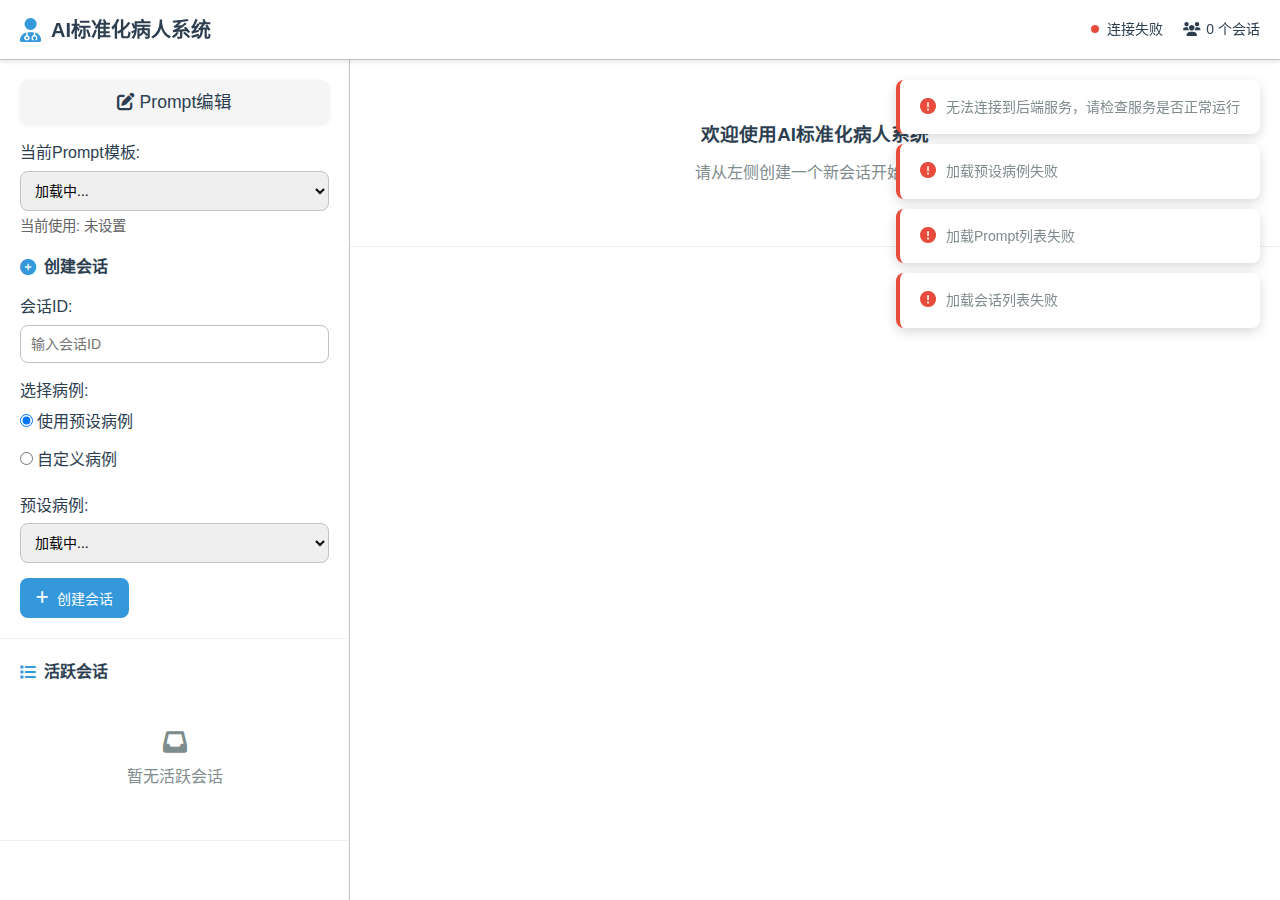
<file: frontend/index.html>
<!DOCTYPE html>
<html lang="zh-CN">
<head>
    <meta charset="UTF-8">
    <meta name="viewport" content="width=device-width, initial-scale=1.0">
    <title>AI标准化病人系统</title>
    <link rel="stylesheet" href="styles.css">
    <link rel="stylesheet" href="https://cdnjs.cloudflare.com/ajax/libs/font-awesome/6.0.0/css/all.min.css">
</head>
<body>
    <div id="app">
        <!-- 顶部导航栏 -->
        <header class="header">
            <div class="header-content">
                <div class="logo">
                    <i class="fas fa-user-md"></i>
                    <h1>AI标准化病人系统</h1>
                </div>
                <div class="header-info">
                    <div class="status-indicator" id="connectionStatus">
                        <span class="status-dot"></span>
                        <span class="status-text">连接中...</span>
                    </div>
                    <div class="session-count" id="sessionCount">
                        <i class="fas fa-users"></i>
                        <span>0 个会话</span>
                    </div>
                </div>
            </div>
        </header>

        <!-- 主要内容区域 -->
        <main class="main-content">
            <!-- 侧边栏 -->
            <aside class="sidebar">
                <div class="sidebar-section">
                    <a href="prompt_editor.html" class="btn btn-link" style="display:block;margin-bottom:16px;font-size:1.1em;text-align:center;background:#f5f5f5;border-radius:8px;padding:8px 0;box-shadow:0 1px 4px #eee;">
                        <i class="fas fa-edit"></i> Prompt编辑
                    </a>
                    
                    <div class="form-group" style="margin-bottom:16px;">
                        <label for="promptSelect">当前Prompt模板:</label>
                        <select id="promptSelect">
                            <option value="">加载中...</option>
                        </select>
                        <div style="margin-top:4px;font-size:0.9em;color:#666;">
                            当前使用: <span id="currentPromptDisplay">未设置</span>
                        </div>
                    </div>
                    
                    <h3><i class="fas fa-plus-circle"></i> 创建会话</h3>
                    <div class="create-session-form">
                        <div class="form-group">
                            <label for="sessionId">会话ID:</label>
                            <input type="text" id="sessionId" placeholder="输入会话ID" />
                        </div>
                        
                        <div class="form-group">
                            <label>选择病例:</label>
                            <div class="radio-group">
                                <label class="radio-label">
                                    <input type="radio" name="dataSource" value="preset" checked />
                                    <span>使用预设病例</span>
                                </label>
                                <label class="radio-label">
                                    <input type="radio" name="dataSource" value="custom" />
                                    <span>自定义病例</span>
                                </label>
                            </div>
                        </div>

                        <div id="presetSection" class="form-group">
                            <label for="presetSelect">预设病例:</label>
                            <select id="presetSelect">
                                <option value="">加载中...</option>
                            </select>
                        </div>

                        <div id="customSection" class="form-group" style="display: none;">
                            <label for="customData">自定义数据 (JSON):</label>
                            <textarea id="customData" rows="8" placeholder='请输入JSON格式的病例数据，例如:
{
  "basics": {
    "name": "张三",
    "性别": "男",
    "年龄": 30
  },
  "disease": "感冒",
  "symptoms": ["头痛", "发热"],
  "personalities": ["配合治疗"]
}'></textarea>
                        </div>

                        <button class="btn btn-primary" id="createSessionBtn">
                            <i class="fas fa-plus"></i> 创建会话
                        </button>
                    </div>
                </div>

                <div class="sidebar-section">
                    <h3><i class="fas fa-list"></i> 活跃会话</h3>
                    <div class="session-list" id="sessionList">
                        <div class="empty-state">
                            <i class="fas fa-inbox"></i>
                            <p>暂无活跃会话</p>
                        </div>
                    </div>
                </div>
            </aside>

            <!-- 聊天区域 -->
            <section class="chat-container">
                <div class="chat-header" id="chatHeader">
                    <div class="patient-info" style="display: none;">
                        <div class="patient-avatar">
                            <i class="fas fa-user"></i>
                        </div>
                        <div class="patient-details">
                            <h3 id="patientName">患者姓名</h3>
                            <p id="patientDisease">疾病信息</p>
                        </div>
                        <div class="session-actions">
                            <button class="btn btn-small" id="sessionInfoBtn" title="会话信息">
                                <i class="fas fa-info-circle"></i>
                            </button>
                            <button class="btn btn-small" id="historyBtn" title="对话历史">
                                <i class="fas fa-history"></i>
                            </button>
                            <button class="btn btn-small btn-danger" id="deleteSessionBtn" title="删除会话">
                                <i class="fas fa-trash"></i>
                            </button>
                        </div>
                    </div>
                    <div class="welcome-message" id="welcomeMessage">
                        <h3>欢迎使用AI标准化病人系统</h3>
                        <p>请从左侧创建一个新会话开始对话</p>
                    </div>
                </div>

                <div class="chat-messages" id="chatMessages">
                    <!-- 消息将在这里动态生成 -->
                </div>

                <div class="chat-input-container" id="chatInputContainer" style="display: none;">
                    <div class="chat-input">
                        <input type="text" id="messageInput" placeholder="请输入您要询问病人的问题..." />
                        <button class="btn btn-primary" id="sendBtn">
                            <i class="fas fa-paper-plane"></i>
                        </button>
                    </div>
                    <div class="quick-questions">
                        <span class="quick-question-label">快速问题:</span>
                        <button class="quick-question" data-question="您好，请问您哪里不舒服？">基本问诊</button>
                        <button class="quick-question" data-question="症状持续多长时间了？">症状时间</button>
                        <button class="quick-question" data-question="您有什么过敏史吗？">过敏史</button>
                        <button class="quick-question" data-question="您的家族病史如何？">家族史</button>
                    </div>
                    <div class="exam-actions">
                        <button class="btn btn-secondary" id="requestExamBtn">
                            <i class="fas fa-file-medical"></i> 请求检查报告
                        </button>
                        <button class="btn btn-info" id="examListBtn">
                            <i class="fas fa-list"></i> 检查报告列表
                        </button>
                        <button class="btn btn-warning" id="scoreReportBtn">
                            <i class="fas fa-chart-line"></i> 查看评分报告
                        </button>
                    </div>
                </div>
            </section>
        </main>

        <!-- 模态框 -->
        <div class="modal" id="sessionInfoModal">
            <div class="modal-content">
                <div class="modal-header">
                    <h3>会话详细信息</h3>
                    <button class="modal-close" id="closeSessionInfo">
                        <i class="fas fa-times"></i>
                    </button>
                </div>
                <div class="modal-body" id="sessionInfoContent">
                    <!-- 会话信息内容 -->
                </div>
            </div>
        </div>

        <div class="modal" id="historyModal">
            <div class="modal-content">
                <div class="modal-header">
                    <h3>对话历史</h3>
                    <button class="modal-close" id="closeHistory">
                        <i class="fas fa-times"></i>
                    </button>
                </div>
                <div class="modal-body" id="historyContent">
                    <!-- 对话历史内容 -->
                </div>
            </div>
        </div>

        <!-- 检查报告弹窗 -->
        <div class="modal" id="examModal">
            <div class="modal-content">
                <div class="modal-header">
                    <h3>检查报告</h3>
                    <button class="modal-close" id="closeExamModal">
                        <i class="fas fa-times"></i>
                    </button>
                </div>
                <div class="modal-body" id="examModalContent"></div>
            </div>
        </div>
        <!-- 检查报告列表弹窗 -->
        <div class="modal" id="examListModal">
            <div class="modal-content">
                <div class="modal-header">
                    <h3>检查报告列表</h3>
                    <button class="modal-close" id="closeExamList">
                        <i class="fas fa-times"></i>
                    </button>
                </div>
                <div class="modal-body" id="examListContent"></div>
            </div>
        </div>

        <!-- 评分报告弹窗 -->
        <div class="modal" id="scoreModal">
            <div class="modal-content" style="max-width: 800px;">
                <div class="modal-header">
                    <h3>问诊评分报告</h3>
                    <button class="modal-close" id="closeScoreModal">
                        <i class="fas fa-times"></i>
                    </button>
                </div>
                <div class="modal-body" id="scoreModalContent"></div>
            </div>
        </div>

        <!-- 加载动画 -->
        <div class="loading-overlay" id="loadingOverlay" style="display: none;">
            <div class="loading-spinner">
                <i class="fas fa-spinner fa-spin"></i>
                <p>处理中...</p>
            </div>
        </div>

        <!-- 通知系统 -->
        <div class="notifications" id="notifications"></div>
    </div>

    <script src="app.js"></script>
</body>
</html>
</file>
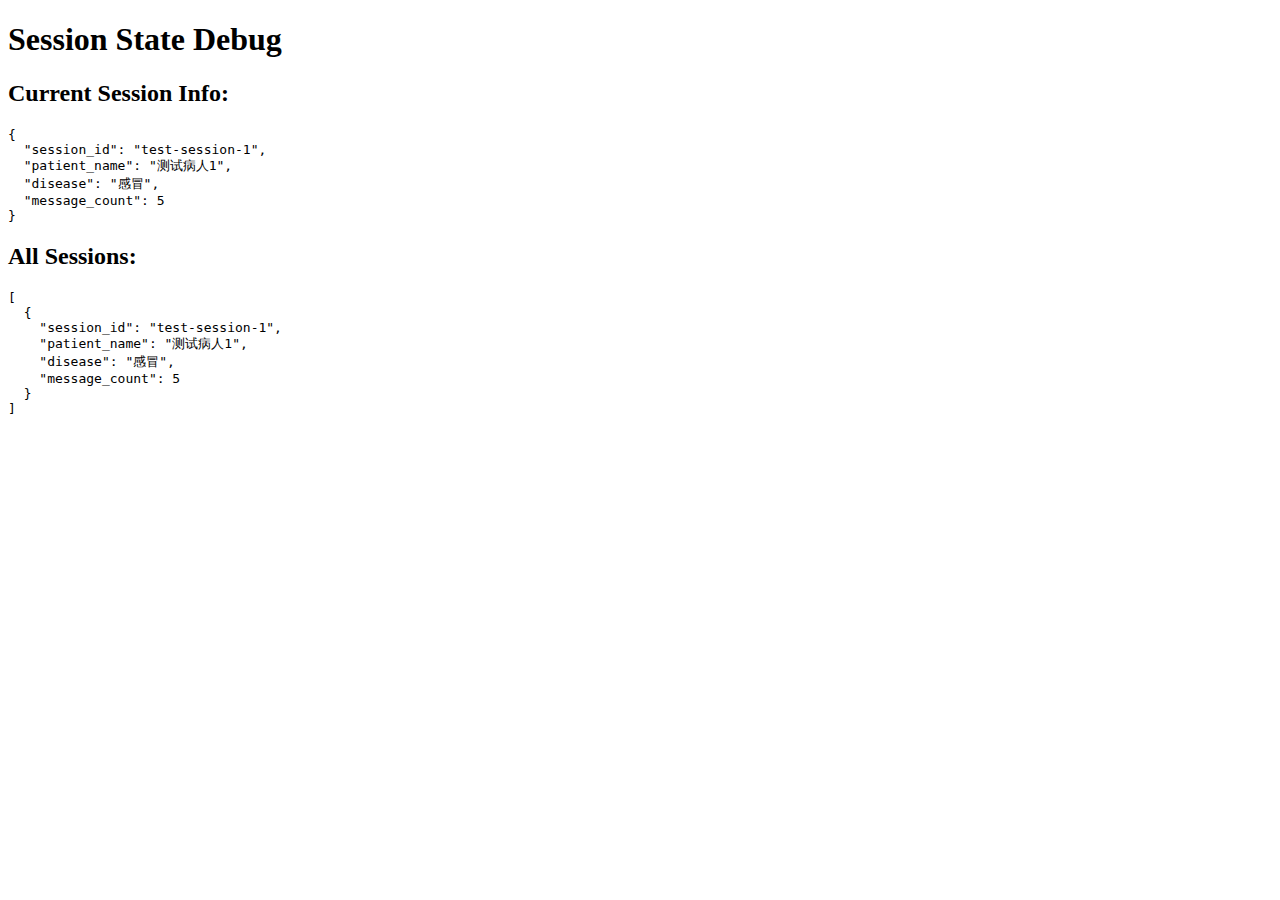
<file: debug_session.html>
<!DOCTYPE html>
<html>
<head>
    <title>Session Debug Test</title>
</head>
<body>
    <h1>Session State Debug</h1>
    <div id="debug-info"></div>
    
    <script>
        // 模拟AppState
        const AppState = {
            currentSession: null,
            sessions: []
        };
        
        function updateDebugInfo() {
            const debugDiv = document.getElementById('debug-info');
            debugDiv.innerHTML = `
                <h2>Current Session Info:</h2>
                <pre>${JSON.stringify(AppState.currentSession, null, 2)}</pre>
                
                <h2>All Sessions:</h2>
                <pre>${JSON.stringify(AppState.sessions, null, 2)}</pre>
            `;
        }
        
        // 测试session数据
        AppState.sessions = [
            {
                session_id: "test-session-1",
                patient_name: "测试病人1",
                disease: "感冒",
                message_count: 5
            }
        ];
        
        AppState.currentSession = AppState.sessions[0];
        
        updateDebugInfo();
        
        // 测试session_id访问
        console.log('Test session_id access:');
        console.log('AppState.currentSession.session_id:', AppState.currentSession.session_id);
        console.log('Type:', typeof AppState.currentSession.session_id);
        
        // 测试URL构造
        const testUrl = `/api/scoring/suggestions/${AppState.currentSession.session_id}`;
        console.log('Test URL:', testUrl);
    </script>
</body>
</html>
</file>
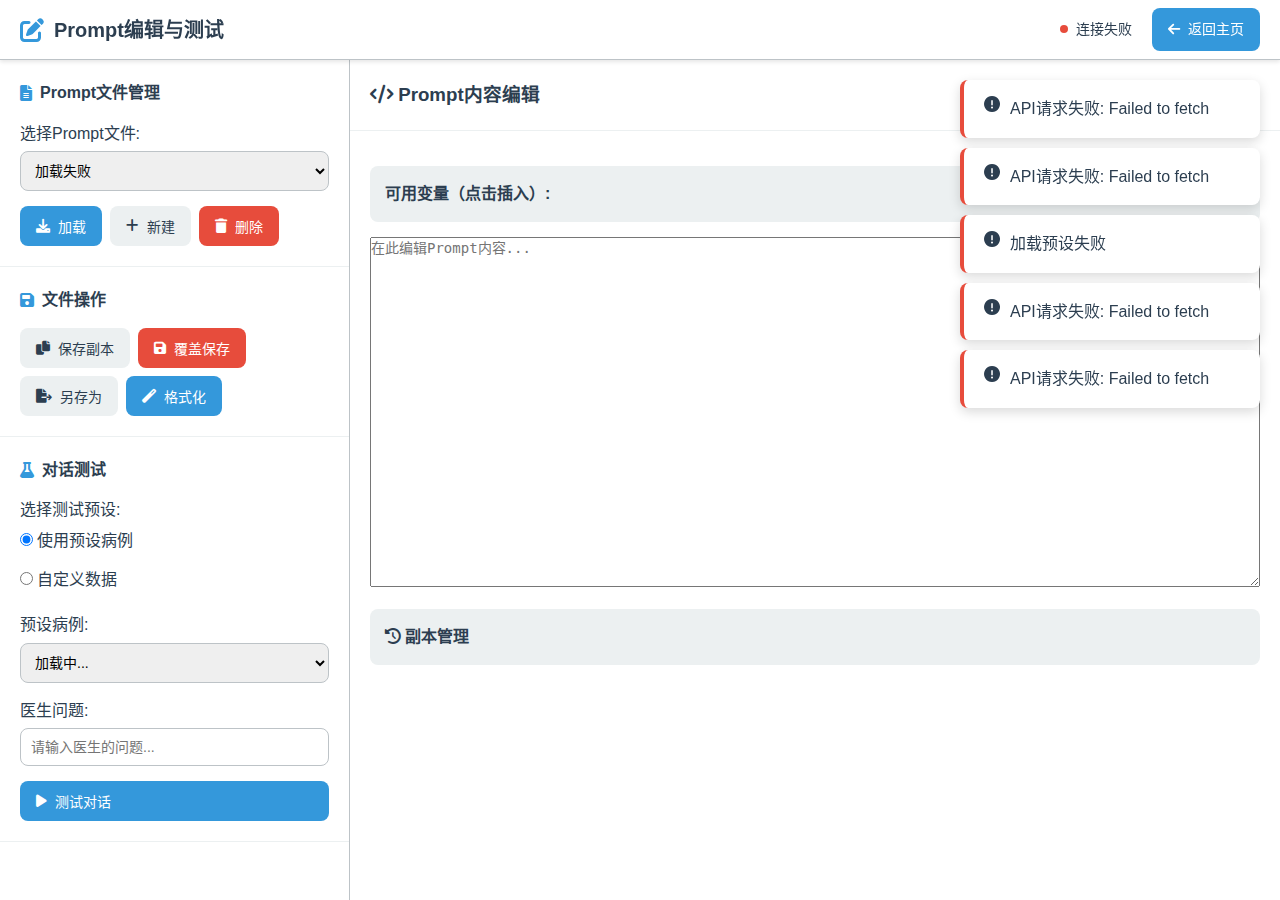
<file: frontend/prompt_editor.html>
<!DOCTYPE html>
<html lang="zh-CN">
<head>
    <meta charset="UTF-8">
    <meta name="viewport" content="width=device-width, initial-scale=1.0">
    <title>Prompt编辑与测试 - AI标准化病人系统</title>
    <link rel="stylesheet" href="styles.css">
    <link rel="stylesheet" href="https://cdnjs.cloudflare.com/ajax/libs/font-awesome/6.0.0/css/all.min.css">
    <style>
        .prompt-editor-area { 
            width: 100%; 
            height: 350px; 
            font-family: 'Consolas', 'Monaco', monospace; 
            font-size: 14px;
            line-height: 1.5;
            resize: vertical;
        }
        .var-list { 
            margin: 15px 0; 
            padding: 15px;
            background: var(--light-color);
            border-radius: var(--radius);
        }
        .var-tag { 
            display: inline-block;
            background: var(--primary-color); 
            color: white;
            border-radius: 12px; 
            padding: 4px 8px; 
            margin: 3px 6px 3px 0; 
            font-size: 12px;
            cursor: pointer;
            transition: all 0.2s;
        }
        .var-tag:hover {
            background: var(--primary-hover);
            transform: translateY(-1px);
        }
        .backup-section { 
            margin: 15px 0; 
            padding: 15px;
            background: var(--light-color);
            border-radius: var(--radius);
        }
        .backup-item {
            display: inline-block;
            margin: 5px 8px 5px 0;
            padding: 8px 12px;
            background: white;
            border: 1px solid var(--border-color);
            border-radius: var(--radius);
            font-size: 13px;
        }
        .test-result { 
            background: white; 
            border: 1px solid var(--border-color); 
            border-radius: var(--radius);
            padding: 15px; 
            margin-top: 15px; 
            max-height: 200px;
            overflow-y: auto;
            white-space: pre-wrap;
        }
        .preset-selection {
            margin-bottom: 15px;
        }
    </style>
</head>
<body>
    <div id="app">
        <!-- 顶部导航栏 -->
        <header class="header">
            <div class="header-content">
                <div class="logo">
                    <i class="fas fa-edit"></i>
                    <h1>Prompt编辑与测试</h1>
                </div>
                <div class="header-info">
                    <div class="status-indicator" id="connectionStatus">
                        <span class="status-dot"></span>
                        <span class="status-text">连接中...</span>
                    </div>
                    <a href="index.html" class="btn btn-primary">
                        <i class="fas fa-arrow-left"></i> 返回主页
                    </a>
                </div>
            </div>
        </header>

        <!-- 主要内容区域 -->
        <main class="main-content">
            <!-- 侧边栏 -->
            <aside class="sidebar">
                <div class="sidebar-section">
                    <h3><i class="fas fa-file-alt"></i> Prompt文件管理</h3>
                    <div class="form-group">
                        <label for="promptSelect">选择Prompt文件:</label>
                        <select id="promptSelect"></select>
                    </div>
                    <div style="display:flex;gap:8px;flex-wrap:wrap;">
                        <button id="loadPromptBtn" class="btn btn-primary"><i class="fas fa-download"></i> 加载</button>
                        <button id="newPromptBtn" class="btn btn-success"><i class="fas fa-plus"></i> 新建</button>
                        <button id="deletePromptBtn" class="btn btn-danger"><i class="fas fa-trash"></i> 删除</button>
                    </div>
                </div>

                <div class="sidebar-section">
                    <h3><i class="fas fa-save"></i> 文件操作</h3>
                    <div style="display:flex;gap:8px;flex-wrap:wrap;">
                        <button id="backupBtn" class="btn btn-warning"><i class="fas fa-copy"></i> 保存副本</button>
                        <button id="saveBtn" class="btn btn-danger"><i class="fas fa-save"></i> 覆盖保存</button>
                        <button id="saveAsBtn" class="btn btn-success"><i class="fas fa-file-export"></i> 另存为</button>
                        <button id="formatBtn" class="btn btn-primary"><i class="fas fa-magic"></i> 格式化</button>
                    </div>
                </div>

                <div class="sidebar-section">
                    <h3><i class="fas fa-flask"></i> 对话测试</h3>
                    <div class="preset-selection">
                        <div class="form-group">
                            <label>选择测试预设:</label>
                            <div class="radio-group">
                                <label class="radio-label">
                                    <input type="radio" name="testDataSource" value="preset" checked />
                                    <span>使用预设病例</span>
                                </label>
                                <label class="radio-label">
                                    <input type="radio" name="testDataSource" value="custom" />
                                    <span>自定义数据</span>
                                </label>
                            </div>
                        </div>

                        <div id="presetTestSection" class="form-group">
                            <label for="testPresetSelect">预设病例:</label>
                            <select id="testPresetSelect">
                                <option value="">加载中...</option>
                            </select>
                        </div>

                        <div id="customTestSection" class="form-group" style="display: none;">
                            <label for="customTestData">自定义数据 (JSON):</label>
                            <textarea id="customTestData" rows="4" placeholder='{"basics": {"name": "王五", "age": 28}}'></textarea>
                        </div>
                    </div>

                    <div class="form-group">
                        <label for="doctorMessage">医生问题:</label>
                        <input type="text" id="doctorMessage" placeholder="请输入医生的问题..." />
                    </div>
                    
                    <button id="testBtn" class="btn btn-primary" style="width:100%">
                        <i class="fas fa-play"></i> 测试对话
                    </button>
                </div>
            </aside>

            <!-- 编辑区域 -->
            <section class="chat-container">
                <div class="chat-header">
                    <h3><i class="fas fa-code"></i> Prompt内容编辑</h3>
                </div>

                <div class="chat-messages" style="flex:1;padding:20px;">
                    <div class="var-list" id="varList" style="margin-bottom:15px;">
                        <strong>可用变量（点击插入）:</strong>
                    </div>
                    
                    <textarea id="promptEditor" class="prompt-editor-area" placeholder="在此编辑Prompt内容..."></textarea>
                    
                    <div class="backup-section" id="backupSection">
                        <h4><i class="fas fa-history"></i> 副本管理</h4>
                        <div id="backupList"></div>
                    </div>

                    <div class="test-result" id="testResult" style="display:none;">
                        <h4><i class="fas fa-robot"></i> 测试结果</h4>
                        <div id="testResultContent"></div>
                    </div>
                </div>
            </section>
        </main>

        <!-- 加载动画 -->
        <div class="loading-overlay" id="loadingOverlay" style="display: none;">
            <div class="loading-spinner">
                <i class="fas fa-spinner fa-spin"></i>
                <p>处理中...</p>
            </div>
        </div>

        <!-- 通知系统 -->
        <div class="notifications" id="notifications"></div>
    </div>

    <!-- 使用重构的 JS 文件 -->
    <script src="prompt_editor_new.js"></script>
</body>
</html>
</file>
<file: frontend/styles.css>
/* 全局样式重置 */
* {
    margin: 0;
    padding: 0;
    box-sizing: border-box;
}

body {
    font-family: -apple-system, BlinkMacSystemFont, 'Segoe UI', Roboto, Oxygen, Ubuntu, Cantarell, sans-serif;
    background-color: #f5f7fa;
    color: #2c3e50;
    line-height: 1.6;
}

/* 变量定义 */
:root {
    --primary-color: #3498db;
    --primary-hover: #2980b9;
    --success-color: #27ae60;
    --warning-color: #f39c12;
    --danger-color: #e74c3c;
    --dark-color: #2c3e50;
    --light-color: #ecf0f1;
    --border-color: #bdc3c7;
    --shadow: 0 2px 4px rgba(0,0,0,0.1);
    --shadow-lg: 0 4px 12px rgba(0,0,0,0.15);
    --radius: 8px;
    --header-height: 60px;
    --sidebar-width: 350px;
}

/* 顶部导航栏 */
.header {
    position: fixed;
    top: 0;
    left: 0;
    right: 0;
    height: var(--header-height);
    background: white;
    border-bottom: 1px solid var(--border-color);
    box-shadow: var(--shadow);
    z-index: 1000;
}

.header-content {
    display: flex;
    justify-content: space-between;
    align-items: center;
    height: 100%;
    padding: 0 20px;
    max-width: 1400px;
    margin: 0 auto;
}

.logo {
    display: flex;
    align-items: center;
    gap: 10px;
}

.logo i {
    font-size: 24px;
    color: var(--primary-color);
}

.logo h1 {
    font-size: 20px;
    font-weight: 600;
    color: var(--dark-color);
}

.header-info {
    display: flex;
    align-items: center;
    gap: 20px;
}

.status-indicator {
    display: flex;
    align-items: center;
    gap: 8px;
    font-size: 14px;
}

.status-dot {
    width: 8px;
    height: 8px;
    border-radius: 50%;
    background-color: var(--warning-color);
    animation: pulse 2s infinite;
}

.status-dot.connected {
    background-color: var(--success-color);
    animation: none;
}

.status-dot.error {
    background-color: var(--danger-color);
}

@keyframes pulse {
    0%, 100% { opacity: 1; }
    50% { opacity: 0.5; }
}

.session-count {
    display: flex;
    align-items: center;
    gap: 5px;
    font-size: 14px;
    color: var(--dark-color);
}

/* 主要内容区域 */
.main-content {
    display: flex;
    margin-top: var(--header-height);
    min-height: calc(100vh - var(--header-height));
}

/* 侧边栏 */
.sidebar {
    width: var(--sidebar-width);
    background: white;
    border-right: 1px solid var(--border-color);
    overflow-y: auto;
    max-height: calc(100vh - var(--header-height));
}

.sidebar-section {
    padding: 20px;
    border-bottom: 1px solid var(--light-color);
}

.sidebar-section h3 {
    font-size: 16px;
    font-weight: 600;
    margin-bottom: 15px;
    color: var(--dark-color);
    display: flex;
    align-items: center;
    gap: 8px;
}

.sidebar-section h3 i {
    color: var(--primary-color);
}

/* 表单样式 */
.form-group {
    margin-bottom: 15px;
}

.form-group label {
    display: block;
    margin-bottom: 5px;
    font-weight: 500;
    color: var(--dark-color);
}

.form-group input,
.form-group select,
.form-group textarea {
    width: 100%;
    padding: 10px;
    border: 1px solid var(--border-color);
    border-radius: var(--radius);
    font-size: 14px;
    transition: border-color 0.2s, box-shadow 0.2s;
}

.form-group input:focus,
.form-group select:focus,
.form-group textarea:focus {
    outline: none;
    border-color: var(--primary-color);
    box-shadow: 0 0 0 3px rgba(52, 152, 219, 0.1);
}

.form-group textarea {
    resize: vertical;
    font-family: monospace;
}

.radio-group {
    display: flex;
    flex-direction: column;
    gap: 8px;
}

.radio-label {
    display: flex;
    align-items: center;
    gap: 8px;
    cursor: pointer;
    font-weight: normal;
}

.radio-label input[type="radio"] {
    width: auto;
}

/* 按钮样式 */
.btn {
    display: inline-flex;
    align-items: center;
    gap: 8px;
    padding: 10px 16px;
    border: none;
    border-radius: var(--radius);
    font-size: 14px;
    font-weight: 500;
    cursor: pointer;
    transition: all 0.2s;
    text-decoration: none;
    background: var(--light-color);
    color: var(--dark-color);
}

.btn:hover {
    transform: translateY(-1px);
    box-shadow: var(--shadow);
}

.btn-primary {
    background: var(--primary-color);
    color: white;
}

.btn-primary:hover {
    background: var(--primary-hover);
}

.btn-danger {
    background: var(--danger-color);
    color: white;
}

.btn-danger:hover {
    background: #c0392b;
}

.btn-small {
    padding: 6px 10px;
    font-size: 12px;
}

/* 会话列表 */
.session-list {
    max-height: 400px;
    overflow-y: auto;
}

.session-item {
    padding: 12px;
    border: 1px solid var(--light-color);
    border-radius: var(--radius);
    margin-bottom: 8px;
    cursor: pointer;
    transition: all 0.2s;
    background: white;
}

.session-item:hover {
    border-color: var(--primary-color);
    box-shadow: var(--shadow);
}

.session-item.active {
    border-color: var(--primary-color);
    background: rgba(52, 152, 219, 0.05);
}

.session-item-header {
    display: flex;
    justify-content: space-between;
    align-items: center;
    margin-bottom: 5px;
}

.session-item-name {
    font-weight: 600;
    color: var(--dark-color);
}

.session-item-id {
    font-size: 12px;
    color: #7f8c8d;
}

.session-item-disease {
    font-size: 13px;
    color: var(--primary-color);
    margin-bottom: 3px;
}

.session-item-meta {
    display: flex;
    justify-content: space-between;
    font-size: 11px;
    color: #7f8c8d;
}

.empty-state {
    text-align: center;
    padding: 30px 20px;
    color: #7f8c8d;
}

.empty-state i {
    font-size: 24px;
    margin-bottom: 10px;
    display: block;
}

/* 聊天容器 */
.chat-container {
    flex: 1;
    display: flex;
    flex-direction: column;
    background: white;
}

.chat-header {
    padding: 20px;
    border-bottom: 1px solid var(--light-color);
    background: white;
}

.patient-info {
    display: flex;
    align-items: center;
    gap: 15px;
}

.patient-avatar {
    width: 50px;
    height: 50px;
    border-radius: 50%;
    background: var(--primary-color);
    display: flex;
    align-items: center;
    justify-content: center;
    color: white;
    font-size: 20px;
}

.patient-details h3 {
    font-size: 18px;
    margin-bottom: 2px;
}

.patient-details p {
    color: #7f8c8d;
    font-size: 14px;
}

.session-actions {
    margin-left: auto;
    display: flex;
    gap: 8px;
}

.welcome-message {
    text-align: center;
    padding: 40px 20px;
    color: #7f8c8d;
}

.welcome-message h3 {
    margin-bottom: 10px;
    color: var(--dark-color);
}

/* 聊天消息 */
.chat-messages {
    flex: 1;
    padding: 20px;
    overflow-y: auto;
    min-height: 400px;
    max-height: calc(100vh - var(--header-height) - 180px);
}

.message {
    margin-bottom: 20px;
    display: flex;
    gap: 12px;
}

.message.user {
    flex-direction: row-reverse;
}

.message-avatar {
    width: 36px;
    height: 36px;
    border-radius: 50%;
    display: flex;
    align-items: center;
    justify-content: center;
    font-size: 16px;
    flex-shrink: 0;
}

.message.user .message-avatar {
    background: var(--primary-color);
    color: white;
}

.message.patient .message-avatar {
    background: var(--success-color);
    color: white;
}

.message-content {
    max-width: 70%;
    padding: 12px 16px;
    border-radius: 18px;
    position: relative;
}

.message.user .message-content {
    background: var(--primary-color);
    color: white;
    margin-right: 8px;
}

.message.patient .message-content {
    background: var(--light-color);
    color: var(--dark-color);
    margin-left: 8px;
}

.message-time {
    font-size: 11px;
    opacity: 0.7;
    margin-top: 4px;
    text-align: right;
}

.message.patient .message-time {
    text-align: left;
}

/* 聊天输入 */
.chat-input-container {
    padding: 20px;
    border-top: 1px solid var(--light-color);
    background: white;
}

.chat-input {
    display: flex;
    gap: 10px;
    margin-bottom: 10px;
}

.chat-input input {
    flex: 1;
    padding: 12px 16px;
    border: 1px solid var(--border-color);
    border-radius: 25px;
    font-size: 14px;
    outline: none;
    transition: border-color 0.2s;
}

.chat-input input:focus {
    border-color: var(--primary-color);
}

.chat-input .btn {
    border-radius: 50%;
    width: 44px;
    height: 44px;
    padding: 0;
    justify-content: center;
}

.quick-questions {
    display: flex;
    gap: 8px;
    flex-wrap: wrap;
    align-items: center;
}

.quick-question-label {
    font-size: 12px;
    color: #7f8c8d;
    margin-right: 5px;
}

.quick-question {
    padding: 4px 8px;
    background: var(--light-color);
    border: 1px solid var(--border-color);
    border-radius: 12px;
    font-size: 12px;
    cursor: pointer;
    transition: all 0.2s;
}

.quick-question:hover {
    background: var(--primary-color);
    color: white;
    border-color: var(--primary-color);
}

/* 模态框 */
.modal {
    position: fixed;
    top: 0;
    left: 0;
    width: 100%;
    height: 100%;
    background: rgba(0, 0, 0, 0.5);
    display: none;
    align-items: center;
    justify-content: center;
    z-index: 2000;
}

.modal.show {
    display: flex;
}

.modal-content {
    background: white;
    border-radius: var(--radius);
    max-width: 600px;
    width: 90%;
    max-height: 80vh;
    overflow: hidden;
    box-shadow: var(--shadow-lg);
}

.modal-header {
    display: flex;
    justify-content: space-between;
    align-items: center;
    padding: 20px;
    border-bottom: 1px solid var(--light-color);
}

.modal-header h3 {
    margin: 0;
}

.modal-close {
    background: none;
    border: none;
    font-size: 18px;
    cursor: pointer;
    color: #7f8c8d;
    padding: 5px;
}

.modal-close:hover {
    color: var(--dark-color);
}

.modal-body {
    padding: 20px;
    overflow-y: auto;
    max-height: calc(80vh - 80px);
}

/* 会话信息样式 */
.session-info-item {
    margin-bottom: 15px;
    padding: 10px;
    background: var(--light-color);
    border-radius: var(--radius);
}

.session-info-label {
    font-weight: 600;
    color: var(--dark-color);
    margin-bottom: 5px;
}

.session-info-value {
    color: #7f8c8d;
}

.session-info-list {
    list-style: none;
    padding-left: 0;
}

.session-info-list li {
    padding: 2px 0;
    border-bottom: 1px solid #ecf0f1;
}

/* 加载动画 */
.loading-overlay {
    position: fixed;
    top: 0;
    left: 0;
    width: 100%;
    height: 100%;
    background: rgba(255, 255, 255, 0.9);
    display: flex;
    align-items: center;
    justify-content: center;
    z-index: 3000;
}

.loading-spinner {
    text-align: center;
    color: var(--primary-color);
}

.loading-spinner i {
    font-size: 24px;
    margin-bottom: 10px;
}

/* 通知系统 */
.notifications {
    position: fixed;
    top: 80px;
    right: 20px;
    z-index: 2500;
}

.notification {
    background: white;
    border-left: 4px solid var(--primary-color);
    border-radius: var(--radius);
    box-shadow: var(--shadow-lg);
    padding: 16px 20px;
    margin-bottom: 10px;
    min-width: 300px;
    animation: slideIn 0.3s ease;
}

.notification.success {
    border-left-color: var(--success-color);
}

.notification.error {
    border-left-color: var(--danger-color);
}

.notification.warning {
    border-left-color: var(--warning-color);
}

.notification-content {
    display: flex;
    align-items: flex-start;
    gap: 10px;
}

.notification-icon {
    font-size: 16px;
    margin-top: 2px;
}

.notification.success .notification-icon {
    color: var(--success-color);
}

.notification.error .notification-icon {
    color: var(--danger-color);
}

.notification.warning .notification-icon {
    color: var(--warning-color);
}

.notification-text {
    flex: 1;
}

.notification-title {
    font-weight: 600;
    margin-bottom: 2px;
}

.notification-message {
    font-size: 14px;
    color: #7f8c8d;
}

@keyframes slideIn {
    from {
        transform: translateX(100%);
        opacity: 0;
    }
    to {
        transform: translateX(0);
        opacity: 1;
    }
}

/* 响应式设计 */
@media (max-width: 768px) {
    :root {
        --sidebar-width: 280px;
    }
    
    .main-content {
        flex-direction: column;
    }
    
    .sidebar {
        width: 100%;
        max-height: 300px;
        order: 2;
    }
    
    .chat-container {
        order: 1;
        min-height: calc(100vh - var(--header-height) - 300px);
    }
    
    .header-content {
        padding: 0 15px;
    }
    
    .logo h1 {
        font-size: 16px;
    }
    
    .modal-content {
        width: 95%;
    }
    
    .message-content {
        max-width: 85%;
    }
}

@media (max-width: 480px) {
    .header-info {
        gap: 10px;
    }
    
    .session-count span {
        display: none;
    }
    
    .sidebar-section {
        padding: 15px;
    }
    
    .chat-messages {
        padding: 15px;
    }
    
    .chat-input-container {
        padding: 15px;
    }
    
    .quick-questions {
        flex-direction: column;
        align-items: flex-start;
    }
}
</file>
